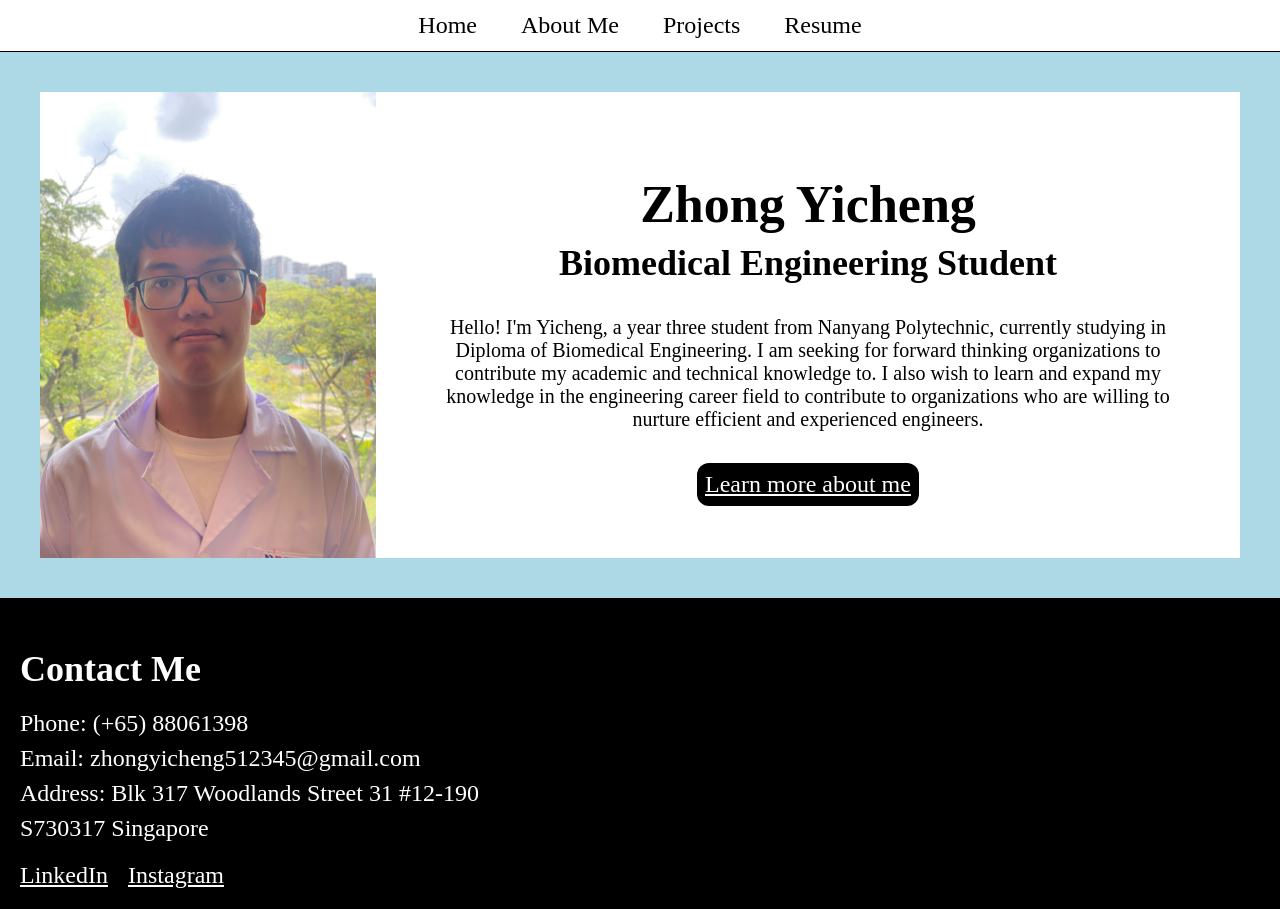
<file: index.html>
<!DOCTYPE html>
<html lang="en">
<head>
  <meta charset="UTF-8" />
  <meta name="viewport" content="width=device-width, initial-scale=1.0"  />
  <link rel="stylesheet" href="css/index.css" />
  <title>Zhong Yicheng | Biomedical Engineer</title>
</head>
<body>
  <header class="header-nav">
    <nav>
      <a class="header-link" href="index.html">Home</a>
      <a class="header-link" href="about_me.html">About Me</a>
      <a class="header-link" href="all_projects.html">Projects</a>
      <a class="header-link" href="resume.html">Resume</a>
    </nav>
  </header>

  <main>
    <div class="intro">
      <picture class="profile">
        <img
          src="images/avatar.jpg"
          alt="Profile Picture"
          width="100%"
          height="100%"
        >
      </picture>
      <section class="profile-section">
        <h1 id="profile-name">Zhong Yicheng</h1>
        <h2 id="profile-role">Biomedical Engineering Student</h2>
        <p id="profile-description">Hello! I'm Yicheng, a year three student 
          from Nanyang Polytechnic, currently studying in Diploma of 
          Biomedical Engineering. I am seeking for forward thinking 
          organizations to contribute my academic and technical knowledge to. 
          I also wish to learn and expand my knowledge in the engineering 
          career field to contribute to organizations who are willing to 
          nurture efficient and experienced engineers.</p>
        <a id="learn-more" href="about_me.html">Learn more about me</a>
      </section>
    </div>
  </main>

  <footer id="contact-footer">
    <h2 id="contact-title">Contact Me</h2>
    <p class="contact-info">Phone: (+65) 88061398</p>
    <p class="contact-info">Email: zhongyicheng512345@gmail.com</p>
    <p class="contact-info">Address: Blk 317 Woodlands Street 31 #12-190</p>
    <p class="contact-info">S730317 Singapore</p>
    <nav id="contact-nav">
      <a
        href="https://www.linkedin.com/in/yicheng-zhong-231416362/"
        target="_blank"
        rel="noopener noreferrer"
        class="contact-link"
      >
        LinkedIn
      </a>
      <a
        href="https://www.instagram.com/yicheng512345/"
        target="_blank"
        rel="noopener noreferrer"
        class="contact-link"
      >
        Instagram
      </a>
    </nav>
  </footer>
</body>
</html>
</file>
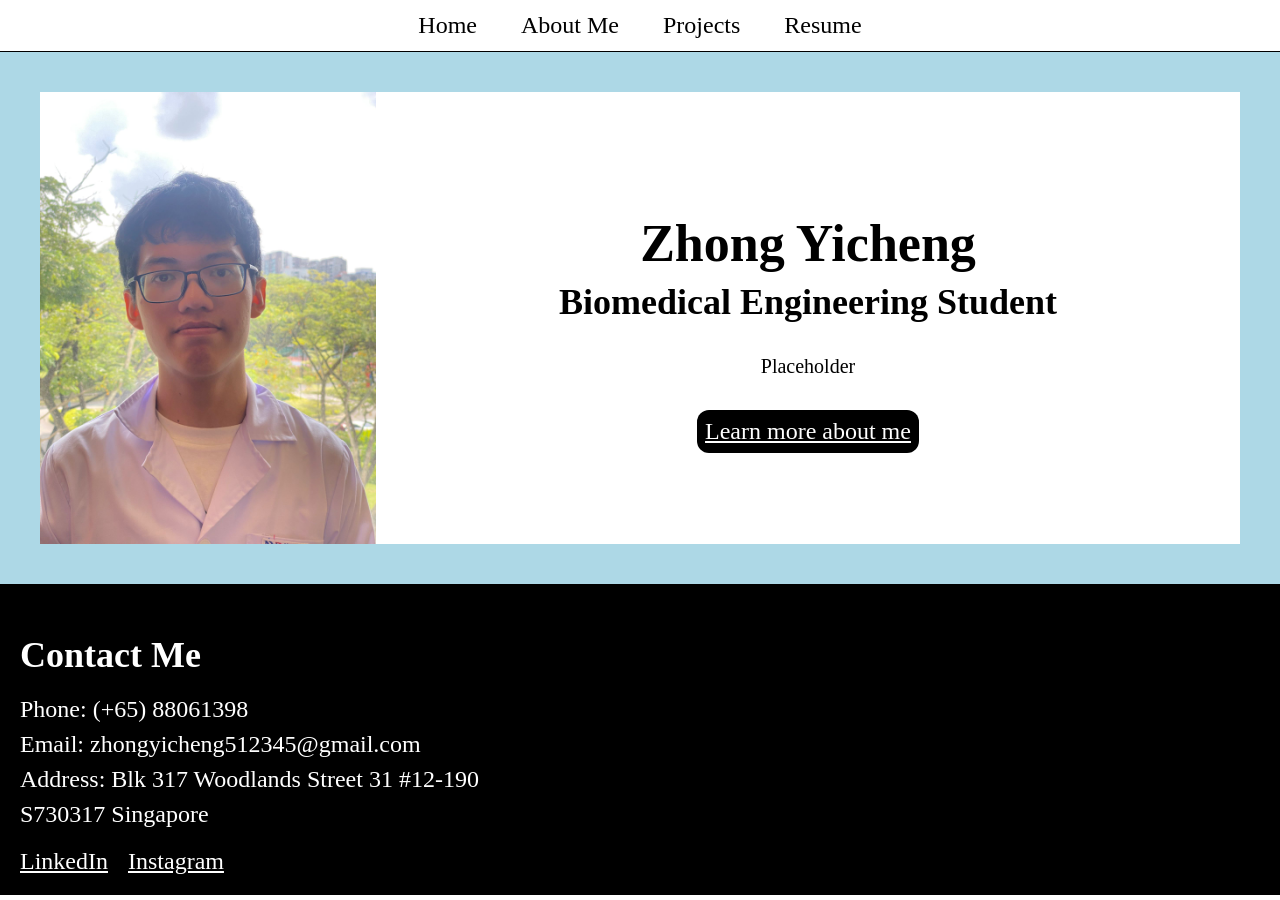
<file: about_me.html>
<!DOCTYPE html>
<html lang="en">
<head>
  <meta charset="UTF-8" />
  <meta name="viewport" content="width=device-width, initial-scale=1.0"  />
  <link rel="stylesheet" href="css/index.css" />
  <title>Zhong Yicheng | Biomedical Engineer</title>
</head>
<body>
  <header class="header-nav">
    <nav>
      <a class="header-link" href="index.html">Home</a>
      <a class="header-link" href="about_me.html">About Me</a>
      <a class="header-link" href="all_projects.html">Projects</a>
      <a class="header-link" href="resume.html">Resume</a>
    </nav>
  </header>

  <main>
    <div class="intro">
      <picture class="profile">
        <img
          src="images/avatar.jpg"
          alt="Profile Picture"
          width="100%"
          height="100%"
        >
      </picture>
      <section class="profile-section">
        <h1 id="profile-name">Zhong Yicheng</h1>
        <h2 id="profile-role">Biomedical Engineering Student</h2>
        <p id="profile-description">Placeholder</p>
        <a id="learn-more" href="about_me.html">Learn more about me</a>
      </section>
    </div>
  </main>

  <footer id="contact-footer">
    <h2 id="contact-title">Contact Me</h2>
    <p class="contact-info">Phone: (+65) 88061398</p>
    <p class="contact-info">Email: zhongyicheng512345@gmail.com</p>
    <p class="contact-info">Address: Blk 317 Woodlands Street 31 #12-190</p>
    <p class="contact-info">S730317 Singapore</p>
    <nav id="contact-nav">
      <a
        href="https://www.linkedin.com/in/yicheng-zhong-231416362/"
        target="_blank"
        rel="noopener noreferrer"
        class="contact-link"
      >
        LinkedIn
      </a>
      <a
        href="https://www.instagram.com/yicheng512345/"
        target="_blank"
        rel="noopener noreferrer"
        class="contact-link"
      >
        Instagram
      </a>
    </nav>
  </footer>
</body>
</html>
</file>
<file: css/index.css>
header.header-nav {
  border-bottom: 1px black solid;
  text-align: center;
  justify-content: center;
  padding: 12px 0px;
  display: flex;
  position: sticky;
  top: 0;
  z-index: 1;
}

a.header-link {
  font-style: normal;
  font-size: 24px;
  padding-left: 20px;
  padding-right: 20px;
  color: black;
  text-decoration: none;
}

a.header-link:hover {
  color: red;
  text-decoration: underline;
}
header.header-nav {
  border-bottom: 1px black solid;
  background-color: white;
  text-align: center;
  justify-content: center;
  padding: 12px 0px;
  display: flex;
  position: sticky;
  top: 0;
  z-index: 1;
}

a.header-link {
  font-style: normal;
  font-size: 24px;
  padding-left: 20px;
  padding-right: 20px;
  color: black;
  text-decoration: none;
}

a.header-link:hover {
  color: red;
  text-decoration: underline;
}

.intro {
  display: flex;
  background-color: lightblue;
  padding: 40px;
}

body {
  margin: 0px;
}

.profile {
  width: 30%;
}

.profile-section {
  display: flex;
  flex-direction: column;
  width: 70%;
  justify-content: center;
  align-items: center;
  background-color: white;
  padding: 40px;
  text-align: center;
  color: black;
}

#profile-name {
  font-style: normal;
  font-size: 52px;
  margin-bottom: 8px;
}

#profile-role {
  font-style: normal;
  font-size: 36px;
  margin-top: 0px;
  margin-bottom: 12px;
}

#profile-description {
  font-size: 20px;
}

#learn-more {
  background-color: black;
  color: white;
  text-align: center;
  font-size: 24px;
  padding: 8px;
  margin: 12px;
  border-radius: 12px;
}

#contact-footer {
  background-color: black;
  color: white;
  padding: 20px
}

#contact-title {
  font-size: 36px;
  margin-bottom: 20px;
}

.contact-info {
  font-size: 24px;  
  margin-top: 0px;
  margin-bottom: 8px;
}

#contact-nav {
  font-size: 24px;
  margin-top: 20px;
  display: flex;
  flex-direction: row;
}

a.contact-link {
  margin-right: 20px;
  color: white;
}
.intro {
  display: flex;
  background-color: lightblue;
  padding: 40px;
}

body {
  margin: 0px;
}

.profile {
  width: 30%;
}

.profile-section {
  display: flex;
  flex-direction: column;
  width: 70%;
  justify-content: center;
  align-items: center;
  background-color: white;
  padding: 40px;
  text-align: center;
  color: black;
}

#profile-name {
  font-style: normal;
  font-size: 52px;
  margin-bottom: 8px;
}

#profile-role {
  font-style: normal;
  font-size: 36px;
  margin-top: 0px;
  margin-bottom: 12px;
}

#profile-description {
  font-size: 20px;
}

#learn-more {
  background-color: black;
  color: white;
  text-align: center;
  font-size: 24px;
  padding: 8px;
  margin: 12px;
  border-radius: 12px;
}

#contact-footer {
  background-color: black;
  color: white;
  padding: 20px
}

#contact-title {
  font-size: 36px;
  margin-bottom: 20px;
}

.contact-info {
  font-size: 24px;  
  margin-top: 0px;
  margin-bottom: 8px;
}

#contact-nav {
  font-size: 24px;
  margin-top: 20px;
  display: flex;
  flex-direction: row;
}

a.contact-link {
  margin-right: 20px;
  color: white;
}
</file>
